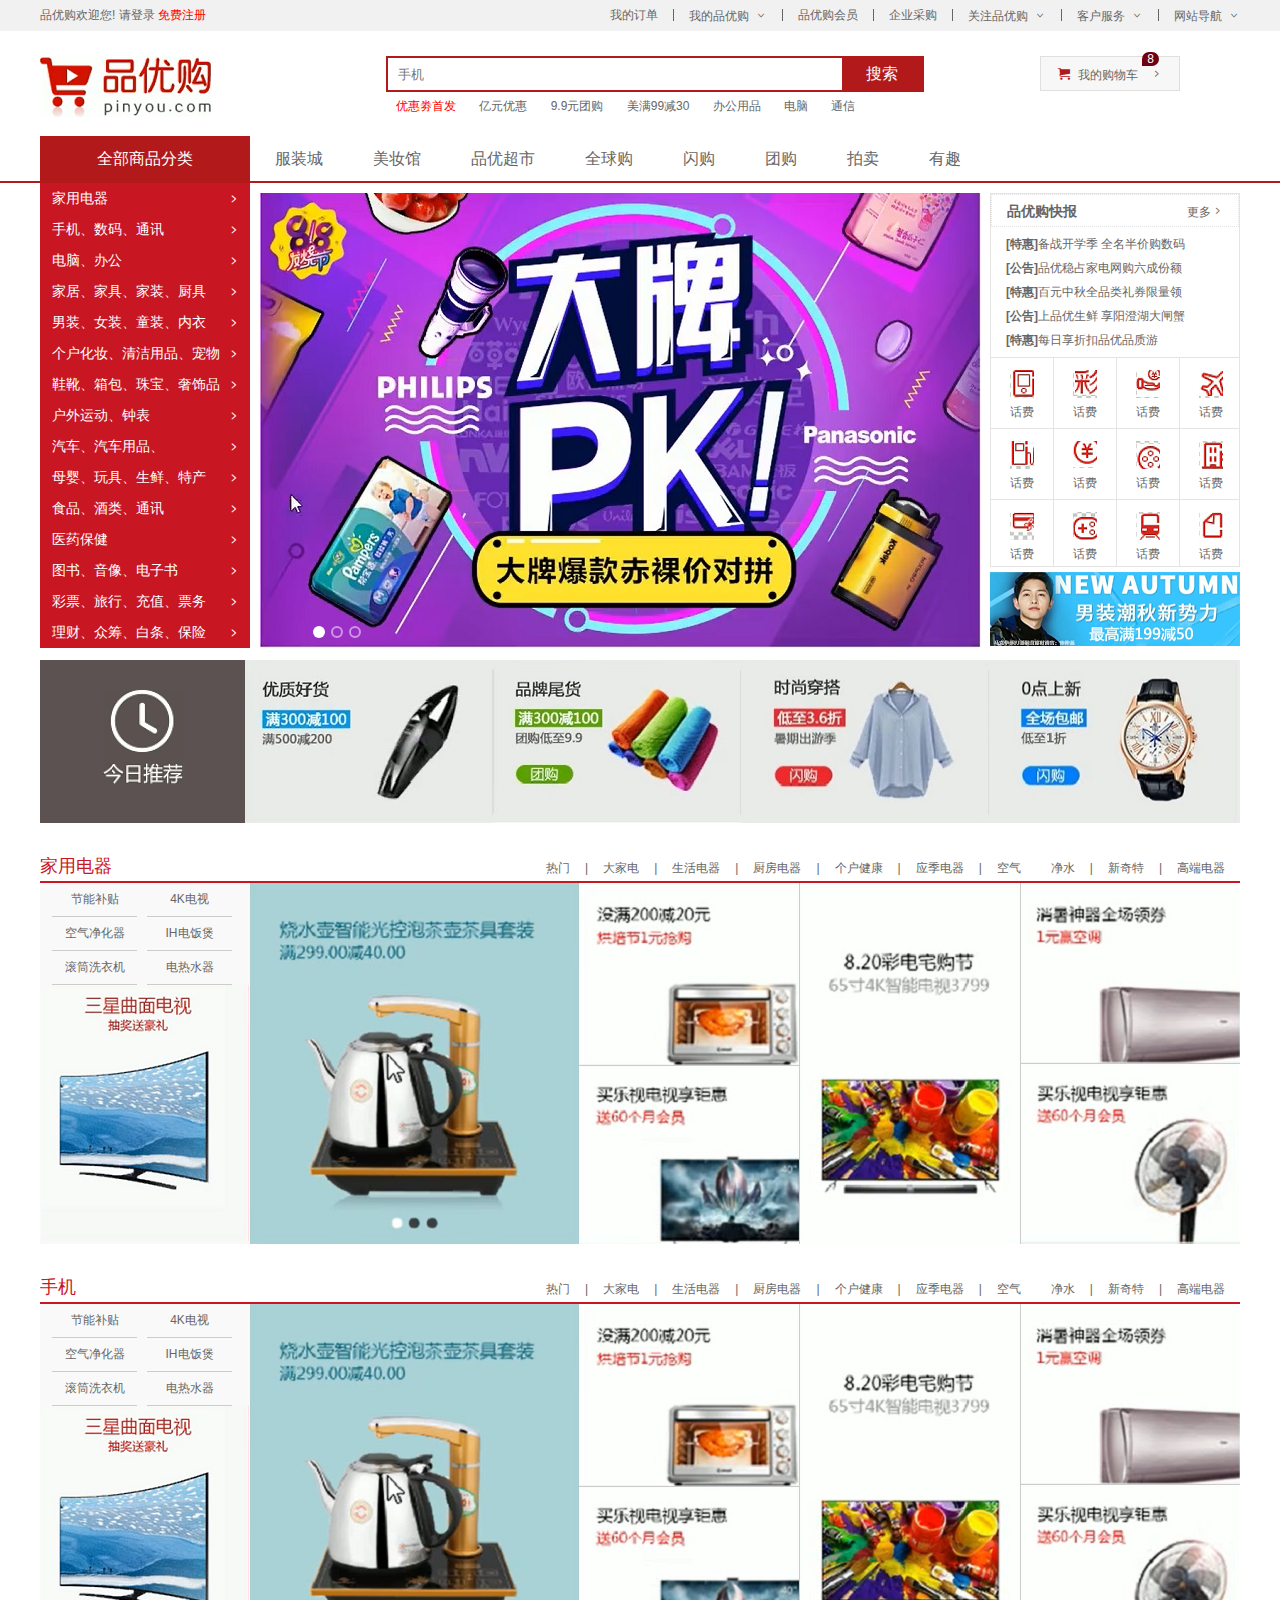
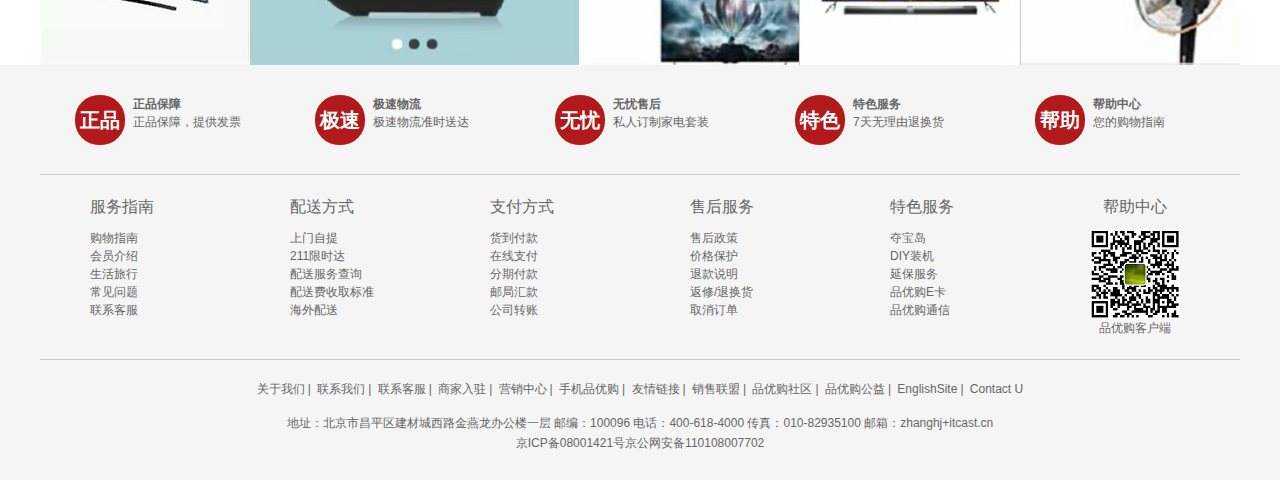
<file: index.html>
<!DOCTYPE html>
<html lang="en">
<head>
    <meta charset="UTF-8">
    <meta name="viewport" content="width=device-width, initial-scale=1.0">
    <title>品优购-综合网购首选-品质保证、轻松购物</title>
    <mate name="description" content="品优购商城-专业的综合网上购物商城，销售数码通讯、家电、家居百货、服装服饰、母婴用品、安全食品等数万个品牌优质商品，为您提供愉悦的购物体验！" />
    <mate name="keywords" content="网上购物、手机、笔记本、电脑、相机、数码" />
    <link rel="shortct icon" href="favicon.ico">
    <!-- 引入初始化样式文件 -->
    <link rel="stylesheet" href="css/base.css">
    <!-- 引入公共样式 -->
    <link rel="stylesheet" href="css/common.css">
    <!-- 引入index样式 -->
    <link rel="stylesheet" href="css/index.css">
    <!-- 引入animate.js -->
    <script src="js/animate.js"></script>
    <!-- 引入index.js -->
    <script src="js/index.js"></script>
</head>
<body>
    <!-- 快捷导航 start-->
    <section class="shortcut">
        <div class="w">
            <div class="fl">
                <ul>
                    <li>品优购欢迎您!&nbsp;</li>
                    <li>
                        <a href="#">请登录</a>&nbsp;<a href="register.html" class="style_red">免费注册</a>
                    </li>
                </ul>
            </div>
            <div class="fr">
                <ul>
                    <li>我的订单</li>
                    <li></li>
                    <li class="arrow-icon">我的品优购</li>
                    <li></li>
                    <li>品优购会员</li>
                    <li></li>
                    <li>企业采购</li>
                    <li></li>
                    <li class="arrow-icon">关注品优购</li>
                    <li></li>
                    <li class="arrow-icon">客户服务</li>
                    <li></li>
                    <li class="arrow-icon">网站导航</li>
                </ul>
            </div>
        </div>
    </section>
    <!-- 快捷导航 end-->

    <!-- header 头部模块 start -->
    <header class="header w">
        <!-- logo 模块 -->
        <div class="logo">
            <h1><a href="index.html" title="品优购商城">品优购商城</a>
        </div>
        <div class="search">
            <input type="search" name="" id="" placeholder="手机">
            <button>搜索</button>
        </div>
        <!-- hotwords 模块 -->
        <div class="hotwords">
            <a href="#" class="style_red">优惠劵首发</a>
            <a href="#">亿元优惠</a>
            <a href="#">9.9元团购</a>
            <a href="#">美满99减30</a>
            <a href="#">办公用品</a>
            <a href="#">电脑</a>
            <a href="#">通信</a>
        </div>

        <!-- shopcar 购物车模块 -->
        <div class="shopcar">
            我的购物车
            <i class="count">8</i>
        </div>
    </header>
    <!-- header 头部模块 end -->

    <!-- nav模块 start-->
    <nav class="nav">
        <div class="w">
            <div class="dropdown">
                <div class="dt">全部商品分类</div>
                <div class="dd">
                    <ul>
                        <li><a href="#">家用电器</a></li>
                        <li><a href="list.html">手机、</a><a href="#">数码、</a><a href="#">通讯</a></li>
                        <li><a href="#">电脑、</a><a href="#">办公</a></li>
                        <li><a href="#">家居、</a><a href="#">家具、</a><a href="#">家装、</a><a href="#">厨具</a></li>
                        <li><a href="#">男装、</a><a href="#">女装、</a><a href="#">童装、</a><a href="#">内衣</a></li>
                        <li><a href="#">个户化妆、</a><a href="#">清洁用品、</a><a href="#">宠物</a></li>
                        <li><a href="#">鞋靴、</a><a href="#">箱包、</a><a href="#">珠宝、</a><a href="#">奢饰品</a></li>
                        <li><a href="#">户外运动、</a><a href="#">钟表</a></li>
                        <li><a href="#">汽车、</a><a href="#">汽车用品、</a></li>
                        <li><a href="#">母婴、</a><a href="#">玩具、</a><a href="#">生鲜、</a><a href="#">特产</a></li>
                        <li><a href="#">食品、</a><a href="#">酒类、</a><a href="#">通讯</a></li>
                        <li><a href="#">医药保健</a></li>
                        <li><a href="#">图书、</a><a href="#">音像、</a><a href="#">电子书</a></li>
                        <li><a href="#">彩票、</a><a href="#">旅行、</a><a href="#">充值、</a><a href="#">票务</a></li>
                        <li><a href="#">理财、</a><a href="#">众筹、</a><a href="#">白条、</a><a href="#">保险</a></li>
                    </ul>
                </div>
            </div>
            <div class="navitems">
                <ul>
                    <li><a href="#">服装城</a></li>
                    <li><a href="#">美妆馆</a></li>
                    <li><a href="#">品优超市</a></li>
                    <li><a href="#">全球购</a></li>
                    <li><a href="#">闪购</a></li>
                    <li><a href="#">团购</a></li>
                    <li><a href="#">拍卖</a></li>
                    <li><a href="#">有趣</a></li>
                </ul>
            </div>
        </div>
    </nav>
    <!-- nav模块 end-->
    <!-- 首页专有模块main start-->
    <div class="w">
        <div class="main">
            <div class="focus">
                <!-- 左侧按钮 -->
                <a href="javascript:;" class="arrow-l">&lt;</a>
                <!-- 右侧按钮 -->
                <a href="javascript:;" class="arrow-r">&lt;</a>
                <ul>
                    <li><a href="#"><img src="upload/banner2.jpg" alt=""></li></a> 
                    <li><a href="#"><img src="upload/banner2.jpg" alt=""></li></a> 
                    <li><a href="#"><img src="upload/banner2.jpg" alt=""></li></a>
                </ul>
                <!-- 小圆点 -->
                <ol class="circle">
                    
                </ol>
            </div>
            <div class="newsflash">
                <div class="news">
                    <div class="news-hd">
                        <h5>品优购快报</h5>
                        <a href="#" class="more">更多</a>
                    </div>
                    <div class="news-bd">
                        <ul>
                            <li><a href=""><strong>[特惠]</strong>备战开学季 全名半价购数码</a></li>
                            <li><a href=""><strong>[公告]</strong>品优稳占家电网购六成份额</a></li>
                            <li><a href=""><strong>[特惠]</strong>百元中秋全品类礼券限量领</a></li>
                            <li><a href=""><strong>[公告]</strong>上品优生鲜 享阳澄湖大闸蟹</a></li>
                            <li><a href=""><strong>[特惠]</strong>每日享折扣品优品质游</a></li>
                        </ul>
                    </div>
                </div>
                <div class="lifeservice">
                    <ul>
                        <li>
                            <i></i>
                            <p>话费</p>
                        </li>
                        <li>
                            <i></i>
                            <p>话费</p>
                        </li><li>
                            <i></i>
                            <p>话费</p>
                        </li><li>
                            <i></i>
                            <p>话费</p>
                        </li><li>
                            <i></i>
                            <p>话费</p>
                        </li><li>
                            <i></i>
                            <p>话费</p>
                        </li><li>
                            <i></i>
                            <p>话费</p>
                        </li><li>
                            <i></i>
                            <p>话费</p>
                        </li><li>
                            <i></i>
                            <p>话费</p>
                        </li><li>
                            <i></i>
                            <p>话费</p>
                        </li><li>
                            <i></i>
                            <p>话费</p>
                        </li><li>
                            <i></i>
                            <p>话费</p>
                        </li>
                    </ul>
                </div>
                <div class="bargain"> <img src="upload/推荐.png" alt=""></div>
            </div>
        </div>
    </div>
    <!-- 首页专有模块main end-->
    <!-- 推荐模块 start-->
    <div class="w recom">
        <div class="recom_hd">
            <img src="images/recom.png" alt="">
        </div>
        <div class="recom_bd">
            <ul>
                <li><img src="upload/recom_04.jpg" alt=""></li>
                <li><img src="upload/recom_01.jpg" alt=""></li>
                <li><img src="upload/recom_02.jpg" alt=""></li>
                <li><img src="upload/recom_03.jpg" alt=""></li>
            </ul>
        </div>
    </div>
    <!-- 推荐模块 end-->
    <!-- 分层模块 start-->
    <div class="floor">
        <!-- 一层 家用电器 -->
        <div class="w jiadian">
            <div class="box_hd">
                <h3>家用电器</h3>
                <div class="tab_list">
                    <ul>
                        <li><a href="#">热门</a>|</li>
                        <li><a href="#">大家电</a>|</li>
                        <li><a href="#">生活电器</a>|</li>
                        <li><a href="#">厨房电器</a>|</li>
                        <li><a href="#">个户健康</a>|</li>
                        <li><a href="#">应季电器</a>|</li>
                        <li><a href="#">空气</a><a href="#">净水</a>|</li>
                        <li><a href="#">新奇特</a>|</li>
                        <li><a href="#">高端电器</a></li>
                    </ul>
                </div>
            </div>
            <div class="box_bd">
                <div class="tab_content">
                    <div class="tab_list_item">
                        <div class="col_210">
                            <ul>
                                <li><a href="#">节能补贴</a></li>
                                <li><a href="#">4K电视</a></li>
                                <li><a href="#">空气净化器</a></li>
                                <li><a href="#">IH电饭煲</a></li>
                                <li><a href="#">滚筒洗衣机</a></li>
                                <li><a href="#">电热水器</a></li>
                            </ul>
                            <a href="#"><img src="upload/floor-1-1.png" alt=""></a>
                        </div>
                        <div class="col_329">
                            <a href="#"><img src="upload/floor-1-2.png" alt=""></a>
                        </div>
                        <div class="col_221">
                            <a href="#" class="bb"><img src="upload/floor-1-3.png" alt=""></a>
                            <a href="#"><img src="upload/floor-1-4.png" alt=""></a>
                        </div>
                        <div class="col_221"><a href="#"><img src="upload/floor-1-5.png" alt=""></a></div>
                        <div class="col_219">
                            <a href="#" class="bb"><img src="upload/floor-1-6.png" alt=""></a>
                            <a href="#"><img src="upload/floor-1-7.png" alt=""></a>
                        </div>
                    </div>
                </div>
            </div>
        </div>
        <!-- 二层 手机 -->
        <div class="w shouji">
            <div class="box_hd">
                <h3>手机</h3>
                <div class="tab_list">
                    <ul>
                        <li><a href="#">热门</a>|</li>
                        <li><a href="#">大家电</a>|</li>
                        <li><a href="#">生活电器</a>|</li>
                        <li><a href="#">厨房电器</a>|</li>
                        <li><a href="#">个户健康</a>|</li>
                        <li><a href="#">应季电器</a>|</li>
                        <li><a href="#">空气</a><a href="#">净水</a>|</li>
                        <li><a href="#">新奇特</a>|</li>
                        <li><a href="#">高端电器</a></li>
                    </ul>
                </div>
            </div>
            <div class="box_bd">
                <div class="tab_content">
                    <div class="tab_list_item">
                        <div class="col_210">
                            <ul>
                                <li><a href="#">节能补贴</a></li>
                                <li><a href="#">4K电视</a></li>
                                <li><a href="#">空气净化器</a></li>
                                <li><a href="#">IH电饭煲</a></li>
                                <li><a href="#">滚筒洗衣机</a></li>
                                <li><a href="#">电热水器</a></li>
                            </ul>
                            <a href="#"><img src="upload/floor-1-1.png" alt=""></a>
                        </div>
                        <div class="col_329"><a href="#"><img src="upload/floor-1-2.png" alt=""></a></div>
                        <div class="col_221">
                            <a href="#" class="bb"><img src="upload/floor-1-3.png" alt=""></a>
                            <a href="#"><img src="upload/floor-1-4.png" alt=""></a>
                        </div>
                        <div class="col_221"><a href="#"><img src="upload/floor-1-5.png" alt=""></a></div>
                        <div class="col_219">
                            <a href="#" class="bb"><img src="upload/floor-1-6.png" alt=""></a>
                            <a href="#"><img src="upload/floor-1-7.png" alt=""></a>
                        </div>
                    </div>
                </div>
            </div>
        </div>
    </div>
    <!-- 楼层模块 end-->
    <!-- 底部模块 start-->
    <footer class="footer">
        <div class="w">
            <div class="mod_service">
                <ul>
                    <li>
                        <h5>正品</h5>
                        <div class="service_txt">
                            <h4>正品保障</h4>
                            <p>正品保障，提供发票</p>
                        </div>
                    </li>
                    <li>
                        <h5>极速</h5>
                        <div class="service_txt">
                            <h4>极速物流</h4>
                            <p>极速物流准时送达</p>
                        </div>
                    </li>
                    <li>
                        <h5>无忧</h5>
                        <div class="service_txt">
                            <h4>无忧售后</h4>
                            <p>私人订制家电套装</p>
                        </div>
                    </li>
                    <li>
                        <h5>特色</h5>
                        <div class="service_txt">
                            <h4>特色服务</h4>
                            <p>7天无理由退换货</p>
                        </div>
                    </li>
                    <li>
                        <h5>帮助</h5>
                        <div class="service_txt">
                            <h4>帮助中心</h4>
                            <p>您的购物指南</p>
                        </div>
                    </li>
                </ul>
            </div>
            <div class="mod_help">
                <dl>
                    <dt>服务指南</dt>
                    <dd><a href="#">购物指南</a></dd>
                    <dd><a href="#">会员介绍</a></dd>
                    <dd><a href="#">生活旅行</a></dd>
                    <dd><a href="#">常见问题</a></dd>
                    <dd><a href="#">联系客服</a></dd>
                </dl>
                <dl>
                    <dt>配送方式</dt>
                    <dd><a href="#">上门自提</a></dd>
                    <dd><a href="#">211限时达</a></dd>
                    <dd><a href="#">配送服务查询</a></dd>
                    <dd><a href="#">配送费收取标准</a></dd>
                    <dd><a href="#">海外配送</a></dd>
                </dl>
                <dl>
                    <dt>支付方式</dt>
                    <dd><a href="#">货到付款</a></dd>
                    <dd><a href="#">在线支付</a></dd>
                    <dd><a href="#">分期付款</a></dd>
                    <dd><a href="#">邮局汇款</a></dd>
                    <dd><a href="#">公司转账</a></dd>
                </dl>
                <dl>
                    <dt>售后服务</dt>
                    <dd><a href="#">售后政策</a></dd>
                    <dd><a href="#">价格保护</a></dd>
                    <dd><a href="#">退款说明</a></dd>
                    <dd><a href="#">返修/退换货</a></dd>
                    <dd><a href="#">取消订单</a></dd>
                </dl>
                <dl>
                    <dt>特色服务</dt>
                    <dd><a href="#">夺宝岛</a></dd>
                    <dd><a href="#">DIY装机</a></dd>
                    <dd><a href="#">延保服务</a></dd>
                    <dd><a href="#">品优购E卡</a></dd>
                    <dd><a href="#">品优购通信</a></dd>
                </dl>
                <dl>
                    <dt>帮助中心</dt>
                    <dd>
                        <img src="images/二维码.png" alt="">
                        品优购客户端
                    </dd>
                </dl>
            </div>
            <div class="mod_copyright">
                <div class="links">
                    <a href="#">关于我们</a>|
                    <a href="#">联系我们</a>|
                    <a href="#">联系客服</a>|
                    <a href="#">商家入驻</a>|
                    <a href="#">营销中心</a>|
                    <a href="#">手机品优购</a>|
                    <a href="#">友情链接</a>|
                    <a href="#">销售联盟</a>|
                    <a href="#">品优购社区</a>|
                    <a href="#">品优购公益</a>|
                    <a href="#">EnglishSite</a>|
                    <a href="#">Contact U</a>
                </div>
                <div class="copyright">
                    地址：北京市昌平区建材城西路金燕龙办公楼一层 邮编：100096 电话：400-618-4000 传真：010-82935100 邮箱：zhanghj+itcast.cn <br>
                    京ICP备08001421号京公网安备110108007702
                </div>
            </div>
        </div>

    </footer>
    <!-- 底部模块 end-->
</body>
</html>
</file>
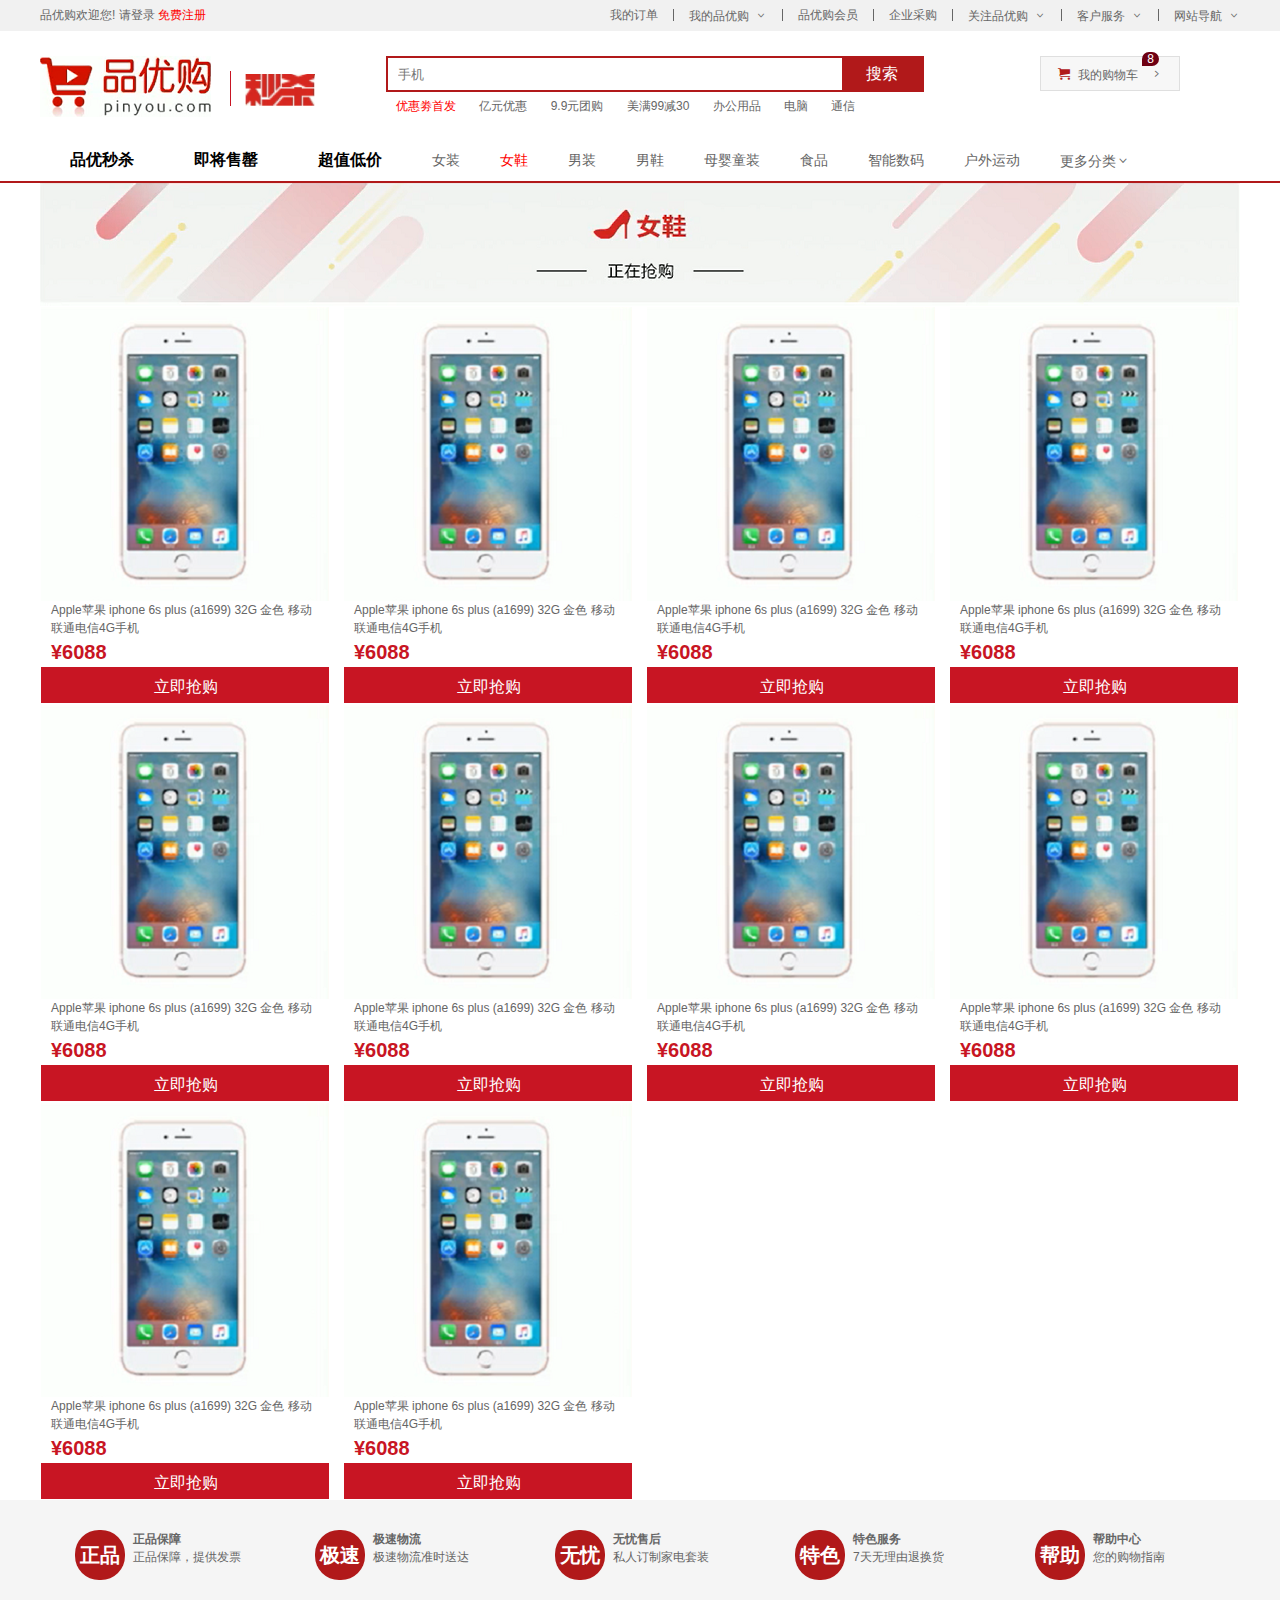
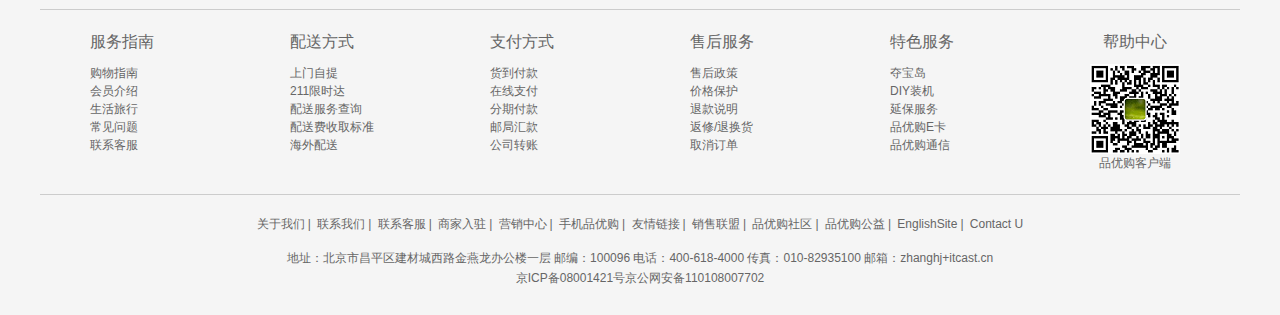
<file: list.html>
<!DOCTYPE html>
<html lang="en">
<head>
    <meta charset="UTF-8">
    <meta name="viewport" content="width=device-width, initial-scale=1.0">
    <title>列表页-综合网购首选-品质保证、轻松购物</title>
    <mate name="description" content="品优购商城-专业的综合网上购物商城，销售数码通讯、家电、家居百货、服装服饰、母婴用品、安全食品等数万个品牌优质商品，为您提供愉悦的购物体验！" />
    <mate name="keywords" content="网上购物、手机、笔记本、电脑、相机、数码" />
    <link rel="shortct icon" href="favicon.ico">
    <!-- 引入初始化样式文件 -->
    <link rel="stylesheet" href="css/base.css">
    <!-- 引入公共样式 -->
    <link rel="stylesheet" href="css/common.css">
    <!-- 引入list样式 -->
    <link rel="stylesheet" href="css/list.css">
</head>
<body>
    <!-- 快捷导航 start-->
    <section class="shortcut">
        <div class="w">
            <div class="fl">
                <ul>
                    <li>品优购欢迎您!&nbsp;</li>
                    <li>
                        <a href="#">请登录</a>&nbsp;<a href="register.html" class="style_red">免费注册</a>
                    </li>
                </ul>
            </div>
            <div class="fr">
                <ul>
                    <li>我的订单</li>
                    <li></li>
                    <li class="arrow-icon">我的品优购</li>
                    <li></li>
                    <li>品优购会员</li>
                    <li></li>
                    <li>企业采购</li>
                    <li></li>
                    <li class="arrow-icon">关注品优购</li>
                    <li></li>
                    <li class="arrow-icon">客户服务</li>
                    <li></li>
                    <li class="arrow-icon">网站导航</li>
                </ul>
            </div>
        </div>
    </section>
    <!-- 快捷导航 end-->

    <!-- header 头部模块 start -->
    <header class="header w">
        <!-- logo 模块 -->
        <div class="logo">
            <h1><a href="index.html" title="品优购商城">品优购商城</a>
        </div>
        <div class="sk">
            <a href="#"><img src="images/sk.png" alt=""></a>
            
        </div>
        <div class="search">
            <input type="search" name="" id="" placeholder="手机">
            <button>搜索</button>
        </div>
        <!-- hotwords 模块 -->
        <div class="hotwords">
            <a href="#" class="style_red">优惠劵首发</a>
            <a href="#">亿元优惠</a>
            <a href="#">9.9元团购</a>
            <a href="#">美满99减30</a>
            <a href="#">办公用品</a>
            <a href="#">电脑</a>
            <a href="#">通信</a>
        </div>

        <!-- shopcar 购物车模块 -->
        <div class="shopcar">
            我的购物车
            <i class="count">8</i>
        </div>
    </header>
    <!-- header 头部模块 end -->

    <!-- nav模块 start-->
    <nav class="nav">
        <div class="w">
            <div class="sk_list">
                <ul>
                    <li><a href="#">品优秒杀</a></li>
                    <li><a href="#">即将售罄</a></li>
                    <li><a href="#">超值低价</a></li>
                </ul>
            </div>
            <div class="sk_con">
                <ul>
                    <li><a href="#">女装</a></li>
                    <li><a href="#" class="style_red">女鞋</a></li>
                    <li><a href="#">男装</a></li>
                    <li><a href="#">男鞋</a></li>
                    <li><a href="#">母婴童装</a></li>
                    <li><a href="#">食品</a></li>
                    <li><a href="#">智能数码</a></li>
                    <li><a href="#">户外运动</a></li>
                    <li><a href="#">更多分类</a></li>
                </ul>
            </div>
        </div>
    </nav>
    <!-- nav模块 end-->
    <!-- 列表页主体部分 start-->
    <div class="w">
        <div class="sk_hd">
            <img src="upload/bg_03.png" alt="">
        </div>
        <div class="sk_bd">
            <ul class="clearfix">
                <li>
                    <img src="upload/list.jpg" alt="">
                    <p>Apple苹果 iphone 6s plus (a1699) 32G 金色 移动联通电信4G手机</p>
                    <i>&yen;6088</i>
                    <a href="#">立即抢购</a>
                </li>
                <li>
                    <img src="upload/list.jpg" alt="">
                    <p>Apple苹果 iphone 6s plus (a1699) 32G 金色 移动联通电信4G手机</p>
                    <i>&yen;6088</i>
                    <a href="#">立即抢购</a>
                </li>
                <li>
                    <img src="upload/list.jpg" alt="">
                    <p>Apple苹果 iphone 6s plus (a1699) 32G 金色 移动联通电信4G手机</p>
                    <i>&yen;6088</i>
                    <a href="#">立即抢购</a>
                </li>
                <li>
                    <img src="upload/list.jpg" alt="">
                    <p>Apple苹果 iphone 6s plus (a1699) 32G 金色 移动联通电信4G手机</p>
                    <i>&yen;6088</i>
                    <a href="#">立即抢购</a>
                </li>
                <li>
                    <img src="upload/list.jpg" alt="">
                    <p>Apple苹果 iphone 6s plus (a1699) 32G 金色 移动联通电信4G手机</p>
                    <i>&yen;6088</i>
                    <a href="#">立即抢购</a>
                </li>
                <li>
                    <img src="upload/list.jpg" alt="">
                    <p>Apple苹果 iphone 6s plus (a1699) 32G 金色 移动联通电信4G手机</p>
                    <i>&yen;6088</i>
                    <a href="#">立即抢购</a>
                </li>
                <li>
                    <img src="upload/list.jpg" alt="">
                    <p>Apple苹果 iphone 6s plus (a1699) 32G 金色 移动联通电信4G手机</p>
                    <i>&yen;6088</i>
                    <a href="#">立即抢购</a>
                </li>
                <li>
                    <img src="upload/list.jpg" alt="">
                    <p>Apple苹果 iphone 6s plus (a1699) 32G 金色 移动联通电信4G手机</p>
                    <i>&yen;6088</i>
                    <a href="#">立即抢购</a>
                </li>
                <li>
                    <img src="upload/list.jpg" alt="">
                    <p>Apple苹果 iphone 6s plus (a1699) 32G 金色 移动联通电信4G手机</p>
                    <i>&yen;6088</i>
                    <a href="#">立即抢购</a>
                </li>
                <li>
                    <img src="upload/list.jpg" alt="">
                    <p>Apple苹果 iphone 6s plus (a1699) 32G 金色 移动联通电信4G手机</p>
                    <i>&yen;6088</i>
                    <a href="#">立即抢购</a>
                </li>
            </ul>
        </div>
    </div>
    <!-- 列表页主体部分 end-->
    <!-- 底部模块 start-->
    <footer class="footer">
        <div class="w">
            <div class="mod_service">
                <ul>
                    <li>
                        <h5>正品</h5>
                        <div class="service_txt">
                            <h4>正品保障</h4>
                            <p>正品保障，提供发票</p>
                        </div>
                    </li>
                    <li>
                        <h5>极速</h5>
                        <div class="service_txt">
                            <h4>极速物流</h4>
                            <p>极速物流准时送达</p>
                        </div>
                    </li>
                    <li>
                        <h5>无忧</h5>
                        <div class="service_txt">
                            <h4>无忧售后</h4>
                            <p>私人订制家电套装</p>
                        </div>
                    </li>
                    <li>
                        <h5>特色</h5>
                        <div class="service_txt">
                            <h4>特色服务</h4>
                            <p>7天无理由退换货</p>
                        </div>
                    </li>
                    <li>
                        <h5>帮助</h5>
                        <div class="service_txt">
                            <h4>帮助中心</h4>
                            <p>您的购物指南</p>
                        </div>
                    </li>
                </ul>
            </div>
            <div class="mod_help">
                <dl>
                    <dt>服务指南</dt>
                    <dd><a href="#">购物指南</a></dd>
                    <dd><a href="#">会员介绍</a></dd>
                    <dd><a href="#">生活旅行</a></dd>
                    <dd><a href="#">常见问题</a></dd>
                    <dd><a href="#">联系客服</a></dd>
                </dl>
                <dl>
                    <dt>配送方式</dt>
                    <dd><a href="#">上门自提</a></dd>
                    <dd><a href="#">211限时达</a></dd>
                    <dd><a href="#">配送服务查询</a></dd>
                    <dd><a href="#">配送费收取标准</a></dd>
                    <dd><a href="#">海外配送</a></dd>
                </dl>
                <dl>
                    <dt>支付方式</dt>
                    <dd><a href="#">货到付款</a></dd>
                    <dd><a href="#">在线支付</a></dd>
                    <dd><a href="#">分期付款</a></dd>
                    <dd><a href="#">邮局汇款</a></dd>
                    <dd><a href="#">公司转账</a></dd>
                </dl>
                <dl>
                    <dt>售后服务</dt>
                    <dd><a href="#">售后政策</a></dd>
                    <dd><a href="#">价格保护</a></dd>
                    <dd><a href="#">退款说明</a></dd>
                    <dd><a href="#">返修/退换货</a></dd>
                    <dd><a href="#">取消订单</a></dd>
                </dl>
                <dl>
                    <dt>特色服务</dt>
                    <dd><a href="#">夺宝岛</a></dd>
                    <dd><a href="#">DIY装机</a></dd>
                    <dd><a href="#">延保服务</a></dd>
                    <dd><a href="#">品优购E卡</a></dd>
                    <dd><a href="#">品优购通信</a></dd>
                </dl>
                <dl>
                    <dt>帮助中心</dt>
                    <dd>
                        <img src="images/二维码.png" alt="">
                        品优购客户端
                    </dd>
                </dl>
            </div>
            <div class="mod_copyright">
                <div class="links">
                    <a href="#">关于我们</a>|
                    <a href="#">联系我们</a>|
                    <a href="#">联系客服</a>|
                    <a href="#">商家入驻</a>|
                    <a href="#">营销中心</a>|
                    <a href="#">手机品优购</a>|
                    <a href="#">友情链接</a>|
                    <a href="#">销售联盟</a>|
                    <a href="#">品优购社区</a>|
                    <a href="#">品优购公益</a>|
                    <a href="#">EnglishSite</a>|
                    <a href="#">Contact U</a>
                </div>
                <div class="copyright">
                    地址：北京市昌平区建材城西路金燕龙办公楼一层 邮编：100096 电话：400-618-4000 传真：010-82935100 邮箱：zhanghj+itcast.cn <br>
                    京ICP备08001421号京公网安备110108007702
                </div>
            </div>
        </div>

    </footer>
    <!-- 底部模块 end-->
</body>
</html>
</file>
<file: css/base.css>
* {
    margin: 0;
    padding: 0;
    
    /* css3盒模型 */
    box-sizing: border-box;
}

em, i {
    font-style: normal
}

li {
    list-style: none
}

img {
    border: 0;
    vertical-align: middle
}

button {
    cursor: pointer
}

a {
    color: #666;
    text-decoration: none
}

a:hover {
    color: #c81623
}

button, input {
    font-family: Microsoft YaHei, Heiti SC, tahoma, arial, Hiragino Sans GB, "\5B8B\4F53", sans-serif;
    border: 0;
}

body {
    -webkit-font-smoothing: antialiased;
    background-color: #fff;
    font: 12px/1.5 Microsoft YaHei, Heiti SC, tahoma, arial, Hiragino Sans GB, "\5B8B\4F53", sans-serif;
    color: #666
}

.hide, .none {
    display: none
}

.clearfix:after {
    visibility: hidden;
    clear: both;
    display: block;
    content: ".";
    height: 0
}

.clearfix {
    *zoom: 1
}
</file>
<file: css/common.css>
/* 字体图标声明 */
@font-face {
    font-family: 'icomoon';
    src:  url('../fonts/icomoon.eot?oaov0t');
    src:  url('../fonts/icomoon.eot?oaov0t#iefix') format('embedded-opentype'),
      url('../fonts/icomoon.ttf?oaov0t') format('truetype'),
      url('../fonts/icomoon.woff?oaov0t') format('woff'),
      url('../fonts/icomoon.svg?oaov0t#icomoon') format('svg');
    font-weight: normal;
    font-style: normal;
    font-display: block;
  }
/* 版心 */
.w {
    width: 1200px;
    margin: 0 auto;
}
.fl {
    float: left;
}
.fr {
    float: right;
}
.style_red {
    color: red;
}
/* 快捷导航模块 */
.shortcut {
    height: 31px;
    line-height: 31px;
    background-color: #f1f1f1;
}
.shortcut ul li {
    float: left;
}
.shortcut .fr ul li:nth-child(even) {
    width: 1px;
    height: 12px;
    background-color: #666;
    margin: 9px 15px 0;
}
.arrow-icon::after {
    content: '\ea52';
    margin-left: 6px;
    font-family: 'icomoon';
    
}

/* 头部模块 */
.header {
    height: 105px;
    position: relative;
}
.logo {
    position: absolute;
    top: 25px;
    width: 171px;
    height: 61px;
}
.logo a {
    display: block;
    width: 171px;
    height: 61px;
    background: url(../images/logo.png) no-repeat;
    font-size: 0;
}
/* 搜索模块 */
.search {
    position: absolute;
    left: 346px;
    top: 25px;
    width: 538px;
    height: 36px;
    border: 2px solid #b1191a;
}
.search input {
    float: left;
    width: 454px;
    height: 32px;
    padding-left: 10px;
}
.search button {
    float: left;
    color: #fff;
    width: 80px;
    height: 32px;
    background-color: #b1191a;
    font-size: 16px;
}
/* 热词模块 */
.hotwords {
    position: absolute;
    top: 66px;
    left: 346px;
    
}
.hotwords a {
    margin: 0 10px;
}
/* 购物车模块 */
.shopcar {
    position: absolute;
    right: 60px;
    top: 25px;
    width: 140px;
    height: 35px;
    line-height: 35px;
    text-align: center;
    border: 1px solid #dfdfdf;
    background-color: #f7f7f7;
}
.shopcar::before {
    content: '\e93a';
    font-family: 'icomoon';
    margin-right: 5px;
    color: #b1191a;
}
.shopcar::after {
    content: '\ea53';
    font-family: 'icomoon';
    margin-left: 8px;

}
.count {
    position: absolute;
    top: -5px;
    right: 20px;
    height: 14px;
    color: #fff;
    line-height: 14px;
    background-color: #6e0012;
    padding: 0 5px;
    border-radius: 7px 7px 7px 0;
}
/* nav模块 */
.nav {
    height: 47px;
    border-bottom: 2px solid #b1191a;
}
.nav .dropdown {
    float: left;
    width: 210px;
    height: 45px;
    background-color: #b1191a;
}
.nav .navitems {
    float: left;
}
.dropdown .dt {
    width: 100%;
    height: 100%;
    color: #fff;
    text-align: center;
    line-height: 45px;
    font-size: 16px;
}
.dropdown .dd {
    /* display: none; */
    width: 210px;
    height: 465px;
    background-color: #c81623;
    margin-top: 2px;
}
.dropdown .dd ul li {
    position: relative;
    height: 31px;
    line-height: 31px;
    margin-left: 2px;
    padding-left: 10px;
}
.dropdown .dd ul li::after {
    position: absolute;
    top: 1px;
    right: 10px;
    color: #fff;
    font-size: 14px;
    font-family: 'icomoon';
    content: '\ea53';
}
.dropdown .dd ul li:hover {
    background-color: #fff;
    
}
.dropdown .dd ul li:hover a {
    color: #c81623;
}
.dropdown .dd ul li a {
    font-size: 14px;
    color: #fff;

}
.navitems ul li {
    float: left;
}
.navitems ul li a {
    display: block;
    height: 45px;
    line-height: 45px;
    font-size: 16px;
    padding: 0 25px;
}

/* 底部模块 */
.footer {
    height: 415px;
    background-color: #f5f5f5;
    padding-top: 30px;
}
.mod_service {
    height: 80px;
    border-bottom: 1px solid #ccc;
}
.mod_service ul li {
    float: left;
    width: 240px;
    height: 50px;
    padding-left: 35px;
}
.mod_service ul li h5 {
    display: block;
    float: left;
    margin-right: 8px;
    text-align: center;
    line-height: 50px;
    width: 50px;
    height: 50px;
    background-color: #b1191a;
    border-radius: 24px;
    color: #fff;
    font-size: 20px;
}
.service_txt li h4 {
    padding-top: 4px;
    padding-top: 15px;
    font-size: 14px;
}
.service_txt p {
    font-size: 12px;
}
.mod_help {
    height: 185px;
    border-bottom: 1px solid #ccc;
    padding-top: 20px;
    padding-left: 50px;
}
.mod_help dl {
    float: left;
    width: 200px;
    
}
.mod_help dl:last-child {
    width: 90px;
    text-align: center;
}
.mod_help dl dt {
    font-size: 16px;
    margin-bottom: 10px;
}

.mod_copyright {
    text-align: center;
    padding-top: 20px;
}
.links {
    margin-bottom: 15px;
}
.links a {
    margin: 0 3px;
}
.copyright {
    line-height: 20px;
}
</file>
<file: css/index.css>
.main {
    position: relative;
    width: 980px;
    height: 455px;
    margin-left: 220px;
    margin-top: 10px;
}
.focus {
    position: relative;
    width: 721px;
    height: 455px;
    overflow: hidden;
    
}
.focus ul {
    position: absolute;
    top: 0;
    left: 0;
    width: 600%;
}
.focus ul li {
    float: left;
}
.arrow-l,.arrow-r {
    display: none;
    position: absolute;
    top: 50%;
    margin-top: -20px;
    width: 24px;
    height: 40px;
    background: rgba(0, 0, 0, .3);
    text-align: center;
    line-height: 40px;
    color: #fff;
    font-family: 'icomoon';
    font-size: 18px;
    z-index: 2;
}
.arrow-r {
    right: 0;
}
.circle {
    position: absolute;
    bottom: 10px;
    left: 50px;
}

.circle li {
    float: left;
    width: 12px;
    height: 12px;
    border: 2px solid rgba(255, 255, 255, 0.5);
    margin: 0 3px;
    border-radius: 50%;
    cursor: pointer;
}
.current {
    background-color: #fff;
}
.newsflash {
    position: absolute;
    top: 0;
    left: 730px;
    float: right;
    width: 250px;
    height: 455px;
}
.news {
    height: 165px;
    border: 1px solid #e4e4e4;
}
.news-hd {
    height: 33px;
    line-height: 33px;
    padding: 0 15px;
    border: 1px dotted #e4e4e4;
}
.news-hd h5 {
    float: left;
    font-size: 14px;
}
.news-hd .more {
    float: right;
}
.news-hd .more::after {
    content: '\ea53';
    font-family: 'icomoon';
}
.news-bd {
    padding: 5px 15px 0;
}
.news-bd ul li {
    height: 24px;
    line-height: 24px;
    overflow: hidden;
    text-overflow: ellipsis;
    white-space: nowrap;
    
}
.lifeservice {
    height: 209px;
    border: 1px solid #e4e4e4;
    border-top: 0;
    overflow: hidden;
}
.lifeservice ul{
    width: 252px;
    
}
.lifeservice ul li {
    float: left;
    width: 63px;
    height: 71px;
    border-right: 1px solid #e4e4e4;
    border-bottom: 1px solid #e4e4e4;
    text-align: center;
}
.lifeservice ul li i{
    display: inline-block;
    width: 24px;
    height: 28px;
    margin-top: 12px;
    background: url(../images/精灵图1.png) no-repeat;
}
.bargain {
    margin-top: 5px;
}
/* 推荐模块 */
.recom {
    height: 163px;
    background-color: #ebebeb;
    margin-top: 12px;

}
.recom_hd {
    float: left;
    height: 163px;
    width: 205px;
    background-color: #5c5251;
    text-align: center;
    padding-top: 30px;
}
.recom_bd{
    float: left;
}

.recom_bd ul li{
    float: left;
    position: relative;
    overflow: hidden;
}
.recom_bd ul li img {
    width: 248px;
    height: 163px;
}
.recom_bd ul li:nth-child(-n+3)::after {
    content: '';
    position: absolute;
    right: 0;
    top: 10px;
    width: 1px;
    height: 145px;
    background-color: #ddd;
}
/* 家用电器 */
.box_hd {
    height: 30px;
    border-bottom: 2px solid #c81623;
}
.box_hd h3 {
    float: left;
    font-size: 18px;
    color: #c81623;
    font-weight: 400;
}
.tab_list ul li {
    float: left;
}
.tab_list ul li a {
    padding: 0 15px;
}
.tab_list {
    float: right;
    line-height: 30px;
}
.floor .w {
    margin-top: 30px;
}
.box_bd {
    height: 361px;
    

}
.tab_list_item>div {
    float: left;
    height: 361px;
}
.col_210 {
    
    width: 210px;
    background-color: #f9f9f9;
    text-align: center;
}
.col_210 ul {
    padding-left: 12px;
}
.col_210 ul li {
    width: 85px;
    height: 34px;
    border-bottom: 1px solid #ccc;
    text-align: center;
    line-height: 33px;
    float: left;
    margin-right: 10px;
}
.col_329 {
    width: 329px;
}

.col_221 {
    overflow: hidden;
    width: 221px;
    border-right: 1px solid #ccc;
}
.col_219 {
    width: 219px;
}
.bb {
    display: block;
    border-bottom: 1px solid #ccc;
}
</file>
<file: css/list.css>
/* 列表页专有的css */
.nav {
    overflow: hidden;
}
.sk {
    position: absolute;
    border-left: 1px solid #c81523;
    padding: 3px 0 0 14px;
    top: 40px;
    left: 190px;
}
.sk_list {
    float: left;
}
.sk_list ul li {
    float: left;
}
.sk_list ul li a {
    display: block;
    line-height: 47px;
    padding: 0 30px;
    font-size: 16px;
    font-weight: 700;
    color: black;
}
.sk_con {
    float: left;
}
.sk_con ul li {
    float: left;
}
.sk_con ul li a {
    display: block;
    line-height: 49px;
    padding: 0 20px;
    font-size: 14px;
}
.sk_con ul li:last-child a::after {
    font-family: 'icomoon';
    content: '\ea52';
}

.sk_bd ul li {
    float: left;
    overflow: hidden;
    margin-right: 13px;
    width: 290px;
    height: 398px;
    border: 1px solid transparent;;
}
.sk_bd ul li:nth-child(4n) {
    margin-right: 0;
}
.sk_bd ul li:hover {
    border: 1px solid #c81523;
}
.sk_bd ul li i {
    color: #c81523;
    font-family:Arial;
    font-size: 20px;
    font-weight: 800;
}
.sk_bd ul li i,p {
    padding: 0 10px;
}
.sk_bd ul li a {
    display: block;
    width: 290px;
    height: 40px;
    text-align: center;
    line-height: 40px;
    font-size: 16px;
    color: #fff;
    background-color: #c81523;
}
</file>
